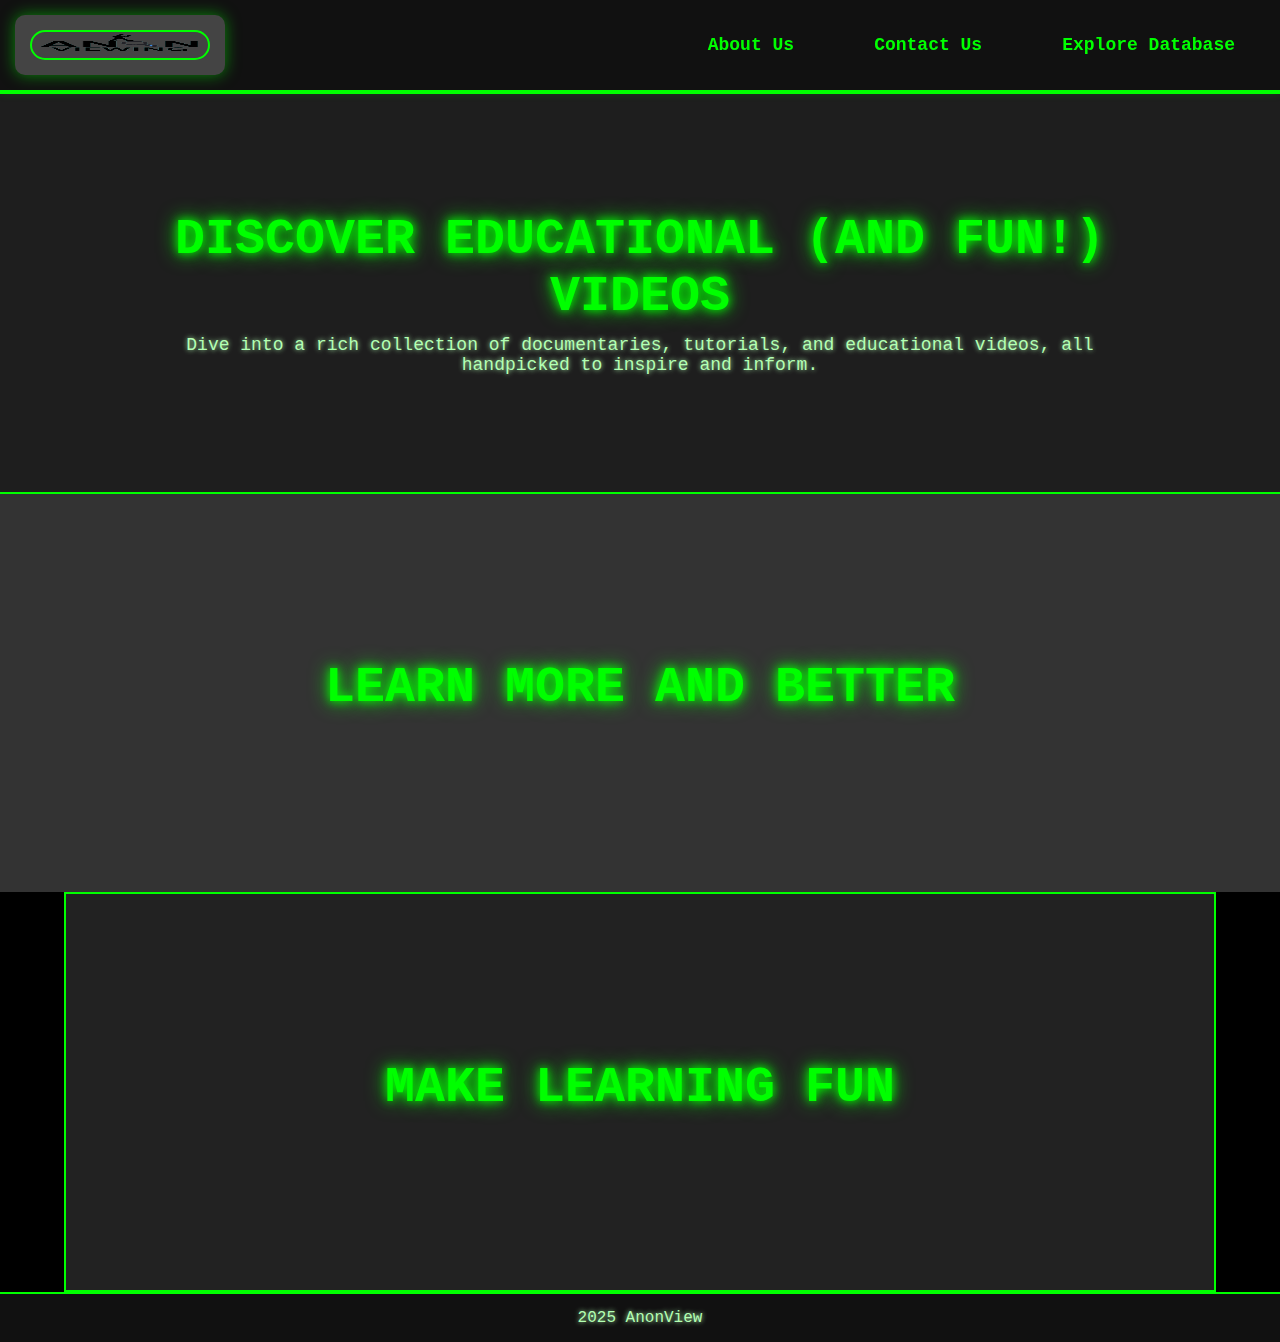
<file: index.html>
<!DOCTYPE html>
<html lang="en">
  <head>
    <title>AnonView</title>
    <link rel="stylesheet" href="style.css">
  </head>

  <body>
    <div class="x"></div>
    <div class="y"></div>
    <div class="z"></div>

    <nav class="topbar bg">
      <div class="logo">
        <img src="anonview transparent.png" style="height: 30px;" alt="AnonView">
      </div>
      <ul class="barlist">
        <li><a href="about.html">About Us</a></li>
        <li><a href="contact us.html">Contact Us</a></li>
        <li><a href="database.html">Explore Database</a></li>
      </ul>
    </nav>

    <section class="FPart">
      <div class="Main">
        <div class="FHalf">
          <h1 class="BigT" id="view">Discover Educational (and FUN!) Videos</h1>
          <p class="SmallT">
            Dive into a rich collection of documentaries, tutorials, and educational videos, all handpicked to inspire and inform.
          </p>
        </div>
      </div>
    </section>

    <section class="SPart">
      <div class="Main">
        <div class="FHalf">
          <h1 class="BigT" id="program">Learn More and Better</h1>
          <p class="SmallT">
            
          </p>
        </div>
      </div>
    </section>

    <section class="section">
      <div class="paras">
        <h1 class="sectionTag BigT">Make Learning Fun</h1>
        <p class="sectionSubTag SmallT">
          
        </p>
      </div>
    </section>

    <footer class="bg">
      <p class="text-footer"> 2025 AnonView</p>
    </footer>
  </body>
</html>
</file>
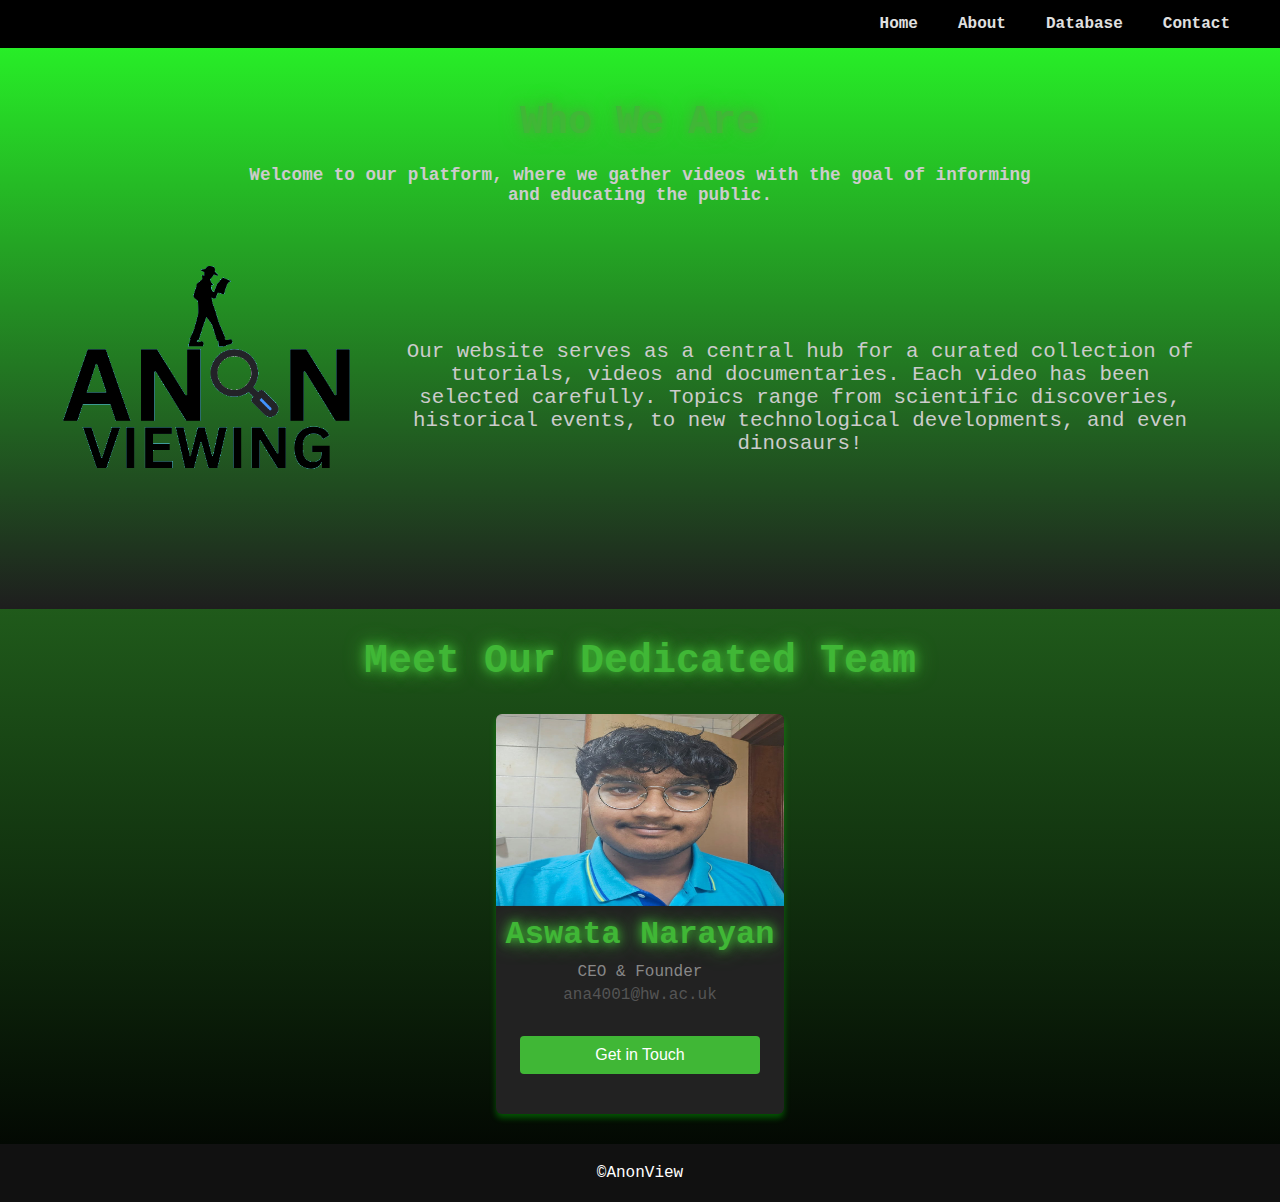
<file: about.html>
<!DOCTYPE html>
<html lang="en">

<head>
    <meta charset="UTF-8">
    <meta name="viewport" content="width=device-width, initial-scale=1.0">
    <link rel="stylesheet" href="styleabout.css">
    <title>About Us</title>
</head>

<body>
    <header>
        <nav>
            <div class="logo">
            </div>
            <ul class="navlinks">
                <li><a href="index.html">Home</a></li>
                <li><a href="about.html">About</a></li>
                <li><a href="database.html">Database</a></li>
                <li><a href="contact us.html">Contact</a></li>
            </ul>
        </nav>
    </header>

    <section class="about">
        <h1>Who We Are</h1>
        <p style="font-weight: bold">
            Welcome to our platform, where we gather videos with the goal of informing and educating the public.
        </p>
        <div class="aboutinfo">
            <div class="aboutimg">
                <img src="anonview transparent.png" alt="AnonView Logo">
            </div>
            <div>
                <p style="text-align: center;">
                    Our website serves as a central hub for a curated collection of tutorials, videos and documentaries. Each video has been selected carefully. Topics range from scientific discoveries, historical events, to new technological developments, and even dinosaurs!
                </p>
            </div>
        </div>
    </section>

    <section class="team">
        <h1>Meet Our Dedicated Team</h1>
        <div class="team-cards">

            <div class="card">
                <div class="cardimg">
                    <img src="myface1.png" alt="Aswata Narayan">
                </div>
                <div class="cardinfo">
                    <h2 class="cardname">Aswata Narayan</h2>
                    <p class="cardrole">CEO & Founder</p>
                    <p class="cardemail">ana4001@hw.ac.uk</p>
                    <p><button class="buton">Get in Touch</button></p>
                </div>
            </div>
        </div>
    </section>

    <footer>
        <p>&copy;AnonView</p>
    </footer>

</body>

</html>
</file>
<file: style.css>
* {
  margin: 0;
  padding: 0;
  box-sizing: border-box;
  font-family: 'Courier New', Courier, monospace; /* Hacker font */
}

body {
  background-color: #000; /* Dark background for the whole page */
  color: #00FF00; /* Green text color to mimic terminal look */
  font-family: 'Courier New', Courier, monospace;
}

/* Topbar */
.topbar {
  display: flex;
  align-items: center;
  justify-content: space-between;
  position: sticky;
  top: 0;
  padding: 15px;
  background-color: #333; /* Lighter background for topbar */
  color: #00FF00; /* Green text */
  border-bottom: 2px solid #00FF00; /* Neon green border */
  box-shadow: 0 0 10px rgba(0, 255, 0, 0.2);
  z-index: 100;
}

.bg {
  background: #111;
  background-blend-mode: darken;
  background-size: cover;
}

.barlist {
  width: auto;
  display: flex;
  align-items: center;
  gap: 20px;
  list-style: none;
}

.logo {
  display: flex;
  justify-content: center;
  align-items: center;
  background-color: #444; /* Lightened background for logo area */
  padding: 15px;
  border-radius: 10px;
  box-shadow: 0 0 15px rgba(0, 255, 0, 0.5); /* Soft green glow around the logo */
}

.logo img {
  width: 180px;
  border-radius: 50px;
  border: 2px solid #00FF00; /* Neon green border for logo */
}

.barlist li {
  padding: 20px 30px;
  position: relative;
}

.barlist li a {
  text-decoration: none;
  color: #00FF00; /* Neon green text */
  font-size: 18px;
  font-weight: bold;
  transition: color 0.3s ease;
}

.barlist li a:hover {
  color: #FF00FF; /* Purple on hover */
  text-shadow: 0 0 10px #FF00FF, 0 0 20px #FF00FF; /* Neon glow effect */
}

/* Sections */
.FPart, .SPart {
  height: 400px;
  display: flex;
  justify-content: center;
  align-items: center;
  text-align: center;
  color: white;
  background-color: #111;
  border-top: 2px solid #00FF00; /* Green border at the top */
}

.FPart {
  background-color: #1e1e1e; /* Darker green background */
}

.SPart {
  background-color: #333; /* Dark cyan */
}

.Main {
  display: flex;
  justify-content: center;
  align-items: center;
  max-width: 80%;
  margin: auto;
  height: 80%;
  position: relative;
}

.FHalf {
  width: 100%;
  display: flex;
  flex-direction: column;
  justify-content: center;
}

.BigT {
  font-family: 'Courier New', Courier, monospace; /* Hacker font */
  font-weight: bold;
  font-size: 50px;
  text-transform: uppercase;
  color: #00FF00;
  text-shadow: 0 0 10px #00FF00, 0 0 20px #00FF00;
}

.SmallT {
  font-size: 18px;
  margin-top: 10px;
  color: #b3ffb3; /* Light green */
  text-shadow: 0 0 5px #b3ffb3;
}

.section {
  height: 400px;
  display: flex;
  align-items: center;
  justify-content: center;
  max-width: 90%;
  margin: auto;
  background-color: #222;
  border: 2px solid #00FF00;
}

.paras {
  padding: 0px 65px;
  text-align: center;
  color: #b3ffb3; /* Light green */
  text-shadow: 0 0 5px #b3ffb3;
}

.sectionTag {
  font-family: 'Courier New', Courier, monospace; /* Hacker font */
  font-size: 50px;
  font-weight: bold;
  color: #00FF00;
  text-transform: uppercase;
  text-shadow: 0 0 10px #00FF00, 0 0 20px #00FF00;
}

.sectionSubTag {
  font-size: 18px;
  color: #b3ffb3;
  text-shadow: 0 0 5px #b3ffb3;
}

/* Footer */
footer {
  background: #111;
  color: #00FF00;
  text-align: center;
  padding: 15px;
  border-top: 2px solid #00FF00;
  position: relative;
}

.text-footer {
  font-size: 16px;
  color: #b3ffb3;
  text-shadow: 0 0 5px #b3ffb3;
}

/* Image styles */
.thumbnail img {
  width: 250px;
  border: 2px solid #00FF00;
  border-radius: 26px;
  margin-top: 19px;
}

img {
  max-width: 100%;
  height: auto;
}

/* Glitch effect on title */
@keyframes glitch {
  0% {
    text-shadow: 0 0 5px #00FF00, 0 0 10px #00FF00, 0 0 20px #00FF00;
  }
  20% {
    text-shadow: -5px 0 5px #FF00FF, 5px 0 5px #00FF00;
  }
  40% {
    text-shadow: 5px 0 5px #00FF00, -5px 0 5px #FF00FF;
  }
  60% {
    text-shadow: -5px 0 5px #FF00FF, 5px 0 5px #00FF00;
  }
  80% {
    text-shadow: 5px 0 5px #00FF00, -5px 0 5px #FF00FF;
  }
  100% {
    text-shadow: 0 0 5px #00FF00, 0 0 10px #00FF00, 0 0 20px #00FF00;
  }
}

.BigT {
  animation: glitch 1s infinite;
}

@media (max-width: 768px) {
  .barlist {
    flex-direction: column;
    width: 100%;
  }

  .barlist li {
    padding: 15px 20px;
  }

  .FPart, .SPart {
    height: auto;
    padding: 40px 20px;
  }

  .BigT {
    font-size: 30px;
  }

  .SmallT {
    font-size: 16px;
  }

  .sectionTag {
    font-size: 30px;
  }

  .sectionSubTag {
    font-size: 16px;
  }
}
</file>
<file: styleabout.css>
* {
  margin: 0;
  padding: 0;
  box-sizing: border-box;
}

body {
  font-family: 'Courier New', Courier, monospace; /* Hacker-style font */
  background: linear-gradient(360deg, #000 0%, #40b736 100%); /* Smooth gradient from black to neon green */
  color: #E0E0E0; /* Light gray text for readability */
}

header {
  background-color: rgb(0, 0, 0);
  color: rgb(0, 0, 0);
  padding: 10px 0;
  position: fixed;
  width: 100%;
  z-index: 100;
  box-shadow: none; /* Removed shadow to avoid unwanted line */
}

nav {
  display: flex;
  justify-content: space-between;
  align-items: center;
  margin: 5px auto;
  padding: 0 20px;
}

.logo a {
  font-size: 1.5rem;
  font-weight: bold;
  color: #40b736; /* Neon green */
  text-decoration: none;
  text-shadow: 0 0 10px #40b736, 0 0 20px #40b736; /* Neon glow effect */
}

.navlinks {
  list-style: none;
  display: flex;
}

.navlinks li {
  margin-right: 20px;
}

.navlinks a {
  color: #E0E0E0; /* Light gray text */
  padding: 10px;
  font-weight: bold;
  text-decoration: none;
  transition: background-color 0.3s, color 0.3s;
}

.navlinks a:hover {
  background-color: #40b736; /* Neon green background */
  color: white;
  border-radius: 4px;
  text-shadow: 0 0 10px #40b736, 0 0 20px #40b736; /* Neon glow on hover */
}

.about {
  background: rgb(20, 20, 20);
  background: linear-gradient(360deg, rgb(30, 30, 30) 0%, rgb(40, 255, 40) 100%); /* Dark green gradient */
  padding: 100px 0 20px 0;
  text-align: center;
  color: #E0E0E0; /* Light gray text */
}

.about h1 {
  font-size: 2.5rem;
  margin-bottom: 20px;
  color: #40b736; /* Neon green text */
  text-shadow: 0 0 10px #40b736, 0 0 20px #40b736;
}

.about p {
  font-size: 1.1rem;
  color: #ccc; /* Lighter gray for better readability */
  max-width: 800px;
  margin: 0 auto;
}

.aboutinfo {
  margin: 2rem 2rem;
  display: flex;
  align-items: center;
  justify-content: center;
  text-align: left;
}

.aboutimg {
  width: 20rem;
  height: 20rem;
}

.aboutimg img {
  width: 100%;
  height: 100%;
  border-radius: 5px;
  object-fit: contain;
}

.aboutinfo p {
  font-size: 1.3rem;
  margin: 0 2rem;
  text-align: justify;
  color: #ccc; /* Light gray text */
}

button {
  border: none;
  outline: 0;
  padding: 10px;
  margin: 2rem;
  font-size: 1rem;
  color: white;
  background-color: #40b736; /* Neon green */
  text-align: center;
  cursor: pointer;
  width: 15rem;
  border-radius: 4px;
  transition: background-color 0.3s, transform 0.2s ease;
}

button:hover {
  background-color: #1f9405; /* Darker neon green */
  transform: translateY(-2px);
  box-shadow: 0 4px 6px rgba(0, 255, 0, 0.5); /* Soft neon glow */
}

.team {
  padding: 30px 0;
  text-align: center;
}

.team h1 {
  font-size: 2.5rem;
  margin-bottom: 20px;
  color: #40b736; /* Neon green text */
  text-shadow: 0 0 10px #40b736, 0 0 20px #40b736;
}

.team-cards {
  display: flex;
  justify-content: center;
  gap: 15px;
  margin-top: 20px;
}

.card {
  background-color: #222;
  border-radius: 6px;
  box-shadow: 0 4px 6px rgba(0, 255, 0, 0.3);
  overflow: hidden;
  transition: transform 0.2s, box-shadow 0.2s;
  width: 18rem;
  height: 25rem;
  margin-top: 10px;
}

.card:hover {
  transform: translateY(-5px);
  box-shadow: 0 8px 12px rgba(0, 255, 0, 0.5); /* Glowing box shadow */
}

.cardimg {
  width: 18rem;
  height: 12rem;
}

.cardimg img {
  width: 100%;
  height: 100%;
  object-fit: fill;
}

.cardinfo button {
  margin: 2rem 1rem;
}

.cardname {
  font-size: 2rem;
  margin: 10px 0;
  color: #40b736; /* Neon green */
  text-shadow: 0 0 10px #40b736, 0 0 20px #40b736;
}

.cardrole {
  font-size: 1rem;
  color: #888;
  margin: 5px 0;
}

.cardemail {
  font-size: 1rem;
  color: #555;
}

footer {
  background-color: #111;
  color: white;
  text-align: center;
  padding: 20px 0;
  border-top: none; /* Removed the top border to avoid the line */
  box-shadow: none; /* Removed the shadow for smoother transition */
}

footer a {
  color: #40b736;
  text-decoration: none;
  font-weight: bold;
  transition: color 0.3s ease;
}

footer a:hover {
  color: #FF00FF; /* Neon purple */
  text-shadow: 0 0 10px #FF00FF, 0 0 20px #FF00FF;
}

/* Responsive Styles */
@media (max-width: 768px) {
  nav {
      display: block;
  }

  .logo {
      text-align: center;
  }

  .navlinks {
      margin-top: 1rem;
      justify-content: space-between;
  }

  .navlinks li {
      margin-right: 0;
  }

  .about h1 {
      font-size: 2rem;
  }

  .about p {
      font-size: 0.9rem;
  }

  .aboutinfo {
      flex-direction: column;
      text-align: center;
  }

  .aboutimg {
      width: 60%;
      height: 60%;
      margin-bottom: 1rem;
  }

  .aboutinfo p {
      margin: 1rem 2rem;
  }

  .aboutinfo button {
      margin: 1rem 2rem;
      width: 10rem;
  }

  .team {
      margin: 0 1rem;
  }
}
</file>
